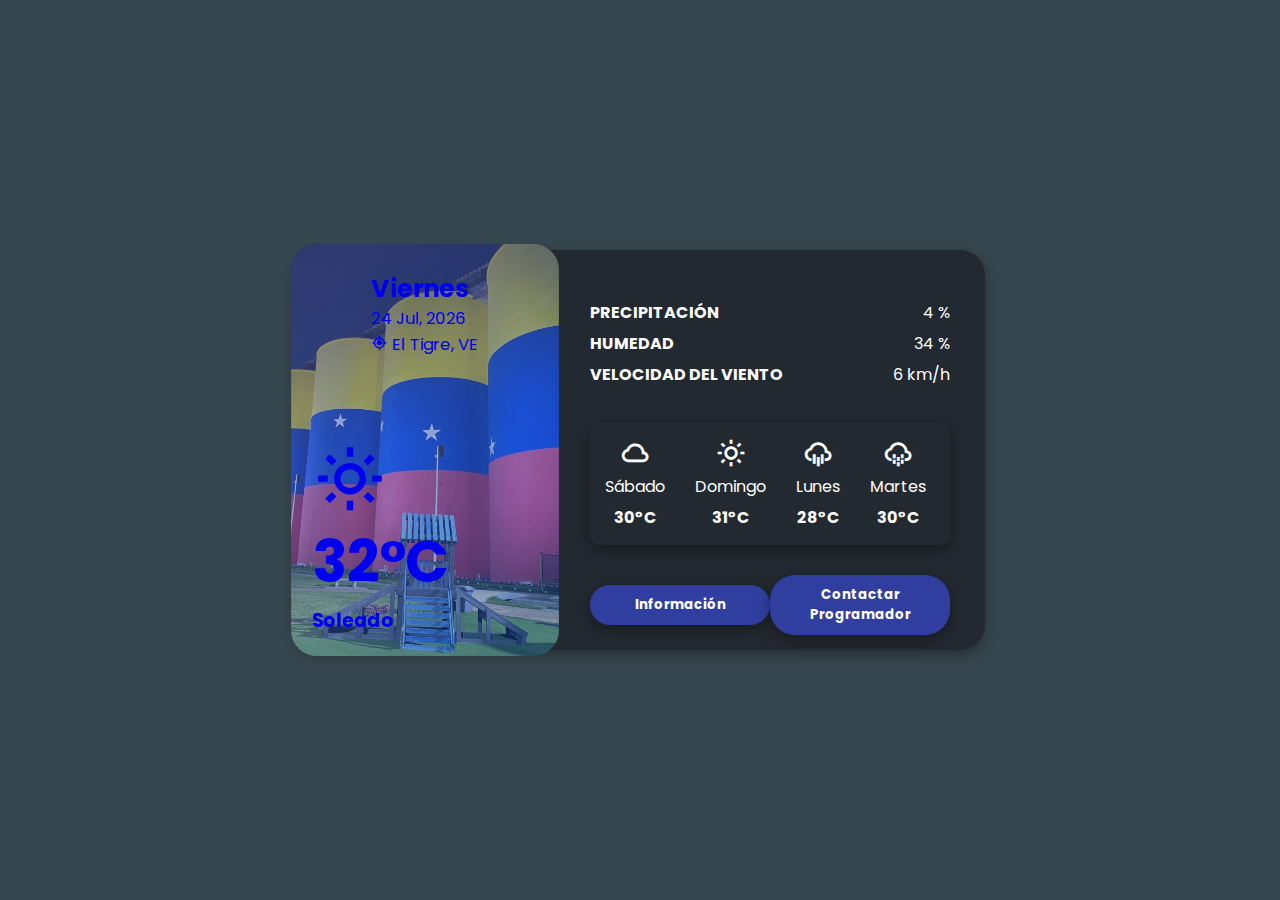
<file: index.html>
<!DOCTYPE html>
<html lang="en">

<head>
    <meta charset="UTF-8">
    <meta name="viewport" content="width=device-width, initial-scale=1.0">
    <link href='https://unpkg.com/boxicons@2.1.4/css/boxicons.min.css' rel='stylesheet'>
    <link rel="stylesheet" href="style.css">
    <title>Aplicacion del tiempo</title>
</head>

<body>
    <audio autoplay muted id="myAudio">
        <source src="cancion.mp3" type="audio/mpeg">
    </audio>

    <div class="container">
        <a target="_blank" href="https://www.google.com/maps/place/El+Tigre+6050,+Anzo%C3%A1tegui/data=!4m2!3m1!1s0x8dcd817e1043b5b7:0x5c5f23ae4dc752d9?sa=X&ved=2ahUKEwiLkYmH-ZmEAxW4bDABHa8JD5AQ8gF6BAgPEAA">
            <div class="left-info">
                <div class="pic-gradient"></div>
                <div class="today-info">
                    <h2 id="diaSemana">Viernes</h2>
                    <span id="fechaActual">07 Feb 2024</span>
                    <div>
                        <i class='bx bx-current-location'></i>
                        <span>El Tigre, VE</span>
                    </div>
                </div>
                <div class="today-weather">
                    <i class='bx bx-sun'></i>
                    <h1 class="weather-temp">
                        32°C
                    </h1>
                    <h3>Soleado</h3>
                </div>
            </div>
        </a>

        <div class="right-info">
            <div class="day-info">
                <div>
                    <span class="title">PRECIPITACIÓN</span>
                    <span class="value">4 %</span>
                </div>
                <div>
                    <span class="title">HUMEDAD</span>
                    <span class="value">34 %</span>
                </div>
                <div>
                    <span class="title">VELOCIDAD DEL VIENTO</span>
                    <span class="value">6 km/h</span>
                </div>
            </div>

            <ul class="days-list">
                <li>
                    <i class='bx bx-cloud'></i>
                    <span id="dia1">Sab</span>
                    <span class="day-temp">30°C</span>
                </li>
                <li>
                    <i class='bx bx-sun'></i>
                    <span id="dia2">Dom</span>
                    <span class="day-temp">31°C</span>
                </li>
                <li>
                    <i class='bx bx-cloud-rain'></i>
                    <span id="dia3">Lun</span>
                    <span class="day-temp">28°C</span>
                </li>
                <li>
                    <i class='bx bx-cloud-drizzle'></i>
                    <span id="dia4">Mar</span>
                    <span class="day-temp">30°C</span>
                </li>
            </ul>

            <div class="btn-container">
                <a href="https://www.youtube.com/watch?v=wun_K6Lo-t4&autoplay=1" target="_blank">
                    <button class="loc-button">Información</button>
                </a>
                <a target="_blank" href="contacto.html">
                    <button class="loc-button">Contactar Programador</button>
                </a>
            </div>

        </div>

    </div>

</body>
<script>

    let fecha = new Date();
    let nombresMeses = ['Ene', 'Feb', 'Mar', 'Abr', 'May', 'Jun', 'Jul', 'Ago', 'Sep', 'Oct', 'Nov', 'Dic'];
    let nombresDias = ['Domingo', 'Lunes', 'Martes', 'Miércoles', 'Jueves', 'Viernes', 'Sábado'];

    // Obtener el día, el mes y el año
    let dia = fecha.getDate();
    let mes = nombresMeses[fecha.getMonth()]; // Los meses en JavaScript empiezan desde 0
    let año = fecha.getFullYear();

    // Obtener el día de la semana
    let diaSemana = fecha.getDay();

    // Agregar cero al dia si es menor que 10
    if (dia < 10) dia = '0' + dia;

    // Concatenar las fechas
    let fechaFormateada = dia + ' ' + mes + ', ' + año;

    // Mostrar la fecha en el span
    document.getElementById('fechaActual').textContent = fechaFormateada;

    // Mostrar el día en el h2
    document.getElementById('diaSemana').textContent = nombresDias[diaSemana];

    // Mostrar los dias en los span "Dia"
    for (let i = 1; i <= 4; i++) {
        let diaSiguiente = (diaSemana + i) % 7; // Usar el operador módulo para "dar la vuelta" a la semana
        document.getElementById('dia' + i).textContent = nombresDias[diaSiguiente];
    }

    // Obtener el elemento de audio
    let audio = document.getElementById('myAudio');

    // Desactivar el silencio después de que la página se haya cargado
    window.addEventListener('load', function() {
        // Preguntar al usuario si desea reproducir el audio
        let respuesta = confirm('¿Deseas reproducir el audio?');

        // Si el usuario acepta, desactivar el silencio y ajustar el volumen
        if (respuesta) {
            audio.muted = false;
            audio.volume = 0.02;
        }
    });

</script>

</html>
</file>
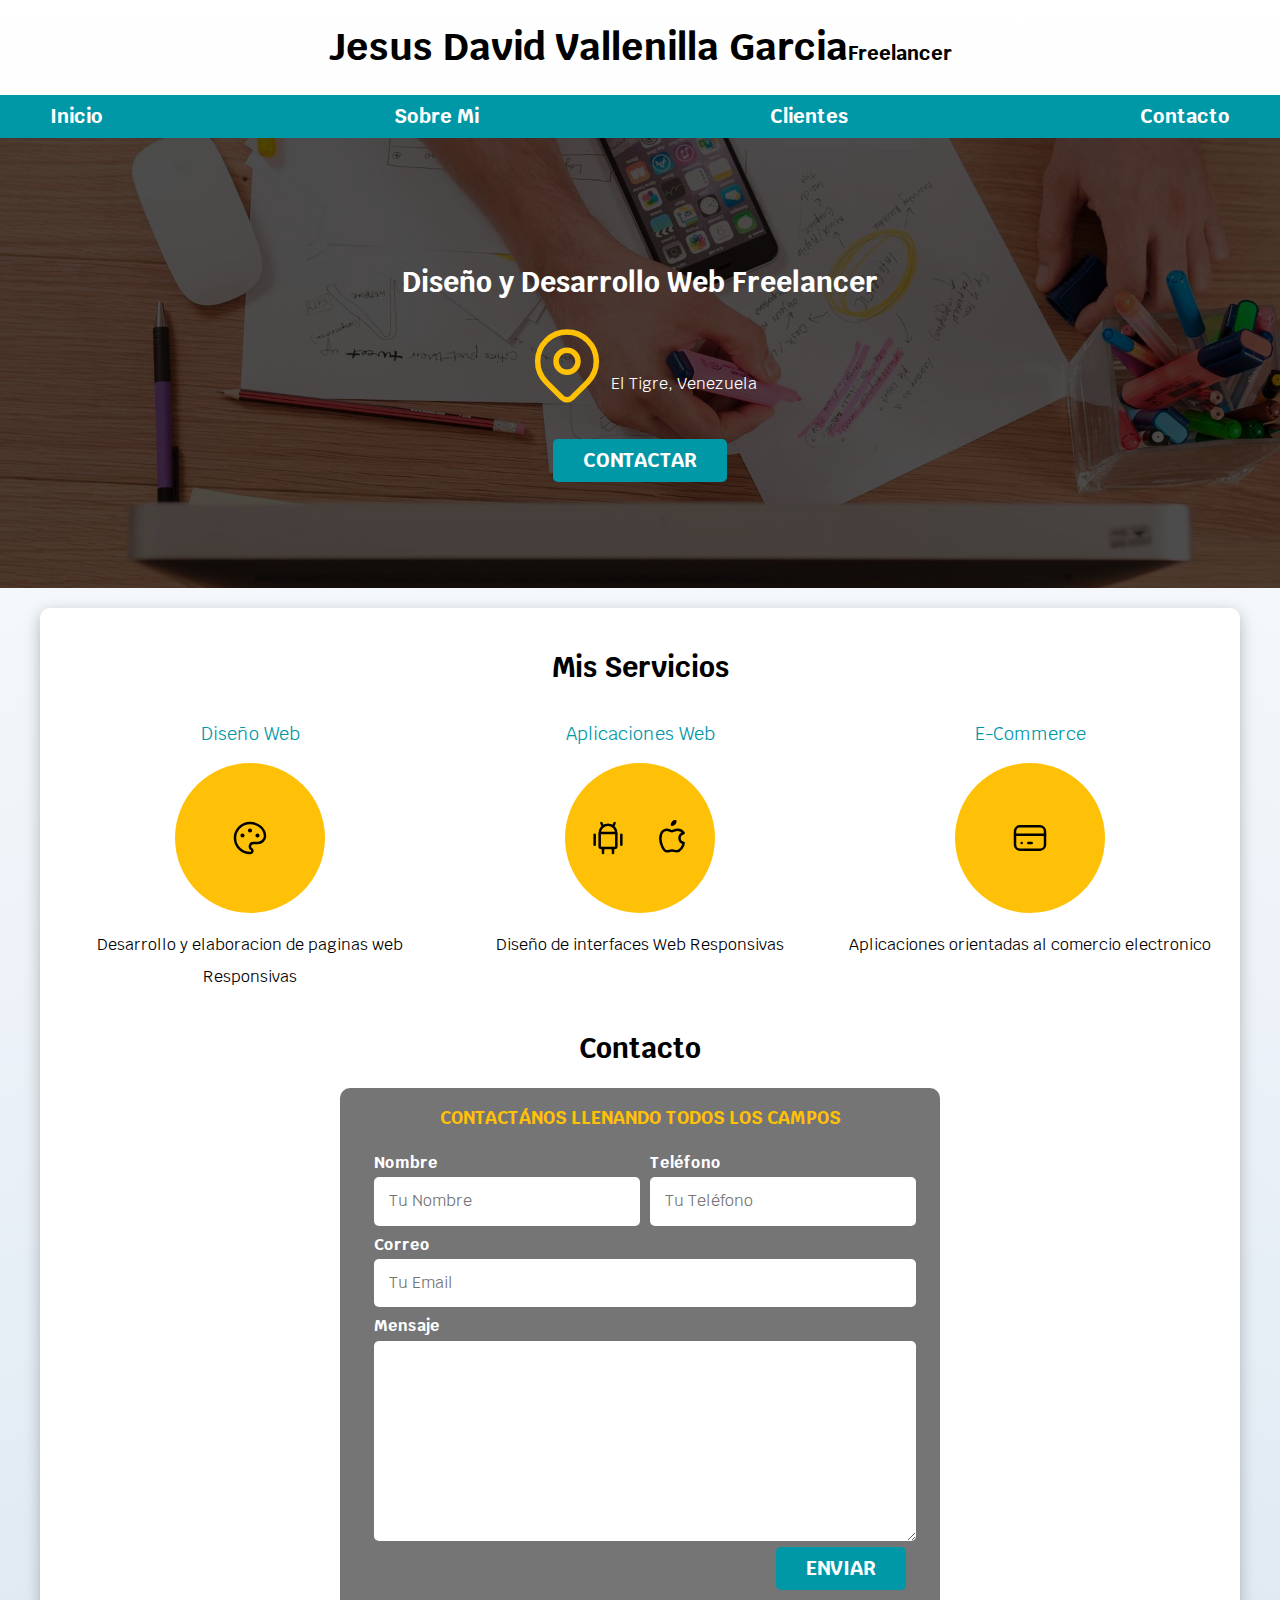
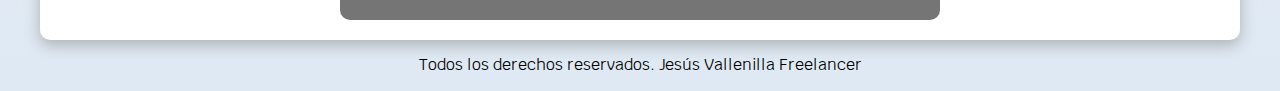
<file: contacto.html>
<!DOCTYPE html>
<html lang="en">
<head>
    <meta charset="UTF-8">
    <meta name="viewport" content="width=device-width, initial-scale=1.0">
    <title>Diseñador Freelancer</title>
    <link rel="preload" href="normalize.css" as="style">
    <link rel="stylesheet" href="normalize.css">
    <link href="https://fonts.googleapis.com/css2?family=Krub:wght@400;700&display=swap" rel="stylesheet">
    <link rel="preload" href="styles2.css" as="style">
    <link href="styles2.css" rel="stylesheet">
</head>
<body>
    <header>
        <h1 class="titulo">Jesus David Vallenilla Garcia<span>Freelancer</span></h1>
    </header>

    <div class="nav-bg">
        <nav class="navegacion-principal contenedor">
            <a href="#">Inicio</a>
            <a href="#">Sobre Mi</a>
            <a href="#">Clientes</a>
            <a href="#">Contacto</a>
        </nav>
    </div>
    
    <section class="hero">
        <div class="contenido-hero">
            <h2>Diseño y Desarrollo Web <span> Freelancer</span></h2> 
            <div class="ubicacion">
                <svg xmlns="http://www.w3.org/2000/svg" class="icon icon-tabler icon-tabler-map-pin" width="88" height="88" viewBox="0 0 24 24" stroke-width="1.5" stroke="#FFC107" fill="none" stroke-linecap="round" stroke-linejoin="round">
                    <path stroke="none" d="M0 0h24v24H0z"/>
                    <circle cx="12" cy="11" r="3" />
                    <path d="M17.657 16.657L13.414 20.9a1.998 1.998 0 0 1 -2.827 0l-4.244-4.243a8 8 0 1 1 11.314 0z" />
                </svg>
                <p>El Tigre, Venezuela</p>
            </div>
            <a target="_blank" class="boton" href="https://www.instagram.com/davidvalle09/" >Contactar</a>
        </div> <!-- .contenido-hero --> 
    </section>
    
    <main class="contenedor sombra">
        <h2>Mis Servicios</h2>

        <div class="servicios">
            <section class="servicio">
                <h3>Diseño Web</h3>
                <div class="iconos">
                    <svg xmlns="http://www.w3.org/2000/svg" class="icon icon-tabler icon-tabler-palette" width="40" height="40" viewBox="0 0 24 24" stroke-width="1.5" stroke="#000000" fill="none" stroke-linecap="round" stroke-linejoin="round">
                        <path stroke="none" d="M0 0h24v24H0z"/>
                        <path d="M12 21a9 9 0 1 1 0 -18a9 8 0 0 1 9 8a4.5 4 0 0 1 -4.5 4h-2.5a2 2 0 0 0 -1 3.75a1.3 1.3 0 0 1 -1 2.25" />
                        <circle cx="7.5" cy="10.5" r=".5" fill="currentColor" />
                        <circle cx="12" cy="7.5" r=".5" fill="currentColor" />
                        <circle cx="16.5" cy="10.5" r=".5" fill="currentColor" />
                    </svg>
                </div>
                <p>Desarrollo y elaboracion de paginas web Responsivas</p>
            </section>
        
            <section class="servicio">
                <h3>Aplicaciones Web</h3>
                <div class="iconos">
                    <svg xmlns="http://www.w3.org/2000/svg" class="icon icon-tabler icon-tabler-brand-android" width="40" height="40" viewBox="0 0 24 24" stroke-width="1.5" stroke="#000000" fill="none" stroke-linecap="round" stroke-linejoin="round">
                        <path stroke="none" d="M0 0h24v24H0z"/>
                        <line x1="4" y1="10" x2="4" y2="16" />
                        <line x1="20" y1="10" x2="20" y2="16" />
                        <path d="M7 9h10v8a1 1 0 0 1 -1 1h-8a1 1 0 0 1 -1 -1v-8a5 5 0 0 1 10 0" />
                        <line x1="8" y1="3" x2="9" y2="5" />
                        <line x1="16" y1="3" x2="15" y2="5" />
                        <line x1="9" y1="18" x2="9" y2="21" />
                        <line x1="15" y1="18" x2="15" y2="21" />
                    </svg>

                    <svg xmlns="http://www.w3.org/2000/svg" class="icon icon-tabler icon-tabler-brand-apple" width="40" height="40" viewBox="0 0 24 24" stroke-width="1.5" stroke="#000000" fill="none" stroke-linecap="round" stroke-linejoin="round">
                        <path stroke="none" d="M0 0h24v24H0z"/>
                        <path d="M9 7c-3 0-4 3-4 5.5 0 3 2 7.5 4 7.5 1.088-.046 1.679-.5 3-.5 1.312 0 1.5.5 3 .5s4-3 4-5c-.028-.01-2.472-.403-2.5-3-.019-2.17 2.416-2.954 2.5-3-1.023-1.492-2.951-1.963-3.5-2-1.433-.111-2.83 1-3.5 1-.68 0-1.9-1-3-1z" />
                        <path d="M12 4a2 2 0 0 0 2 -2a2 2 0 0 0 -2 2" />
                    </svg>
                </div>
                <p>Diseño de interfaces Web Responsivas</p>
            </section>

            <section class="servicio">
                <h3>E-Commerce</h3>
                <div class="iconos">
                    <svg xmlns="http://www.w3.org/2000/svg" class="icon icon-tabler icon-tabler-credit-card" width="40" height="40" viewBox="0 0 24 24" stroke-width="1.5" stroke="#000000" fill="none" stroke-linecap="round" stroke-linejoin="round">
                        <path stroke="none" d="M0 0h24v24H0z"/>
                        <rect x="3" y="5" width="18" height="14" rx="3" />
                        <line x1="3" y1="10" x2="21" y2="10" />
                        <line x1="7" y1="15" x2="7.01" y2="15" />
                        <line x1="11" y1="15" x2="13" y2="15" />
                    </svg>
                </div>
                <p> Aplicaciones orientadas al comercio electronico </p>
            </section>
        </div> <!--.servicios-->
    
        <section>
            <h2>Contacto</h2>

            <form class="formulario">
                <fieldset>
                    <legend>Contactános llenando todos los campos</legend>

                    <div class="contenedor-campos">
                        <div class="campo">
                            <label>Nombre</label>
                            <input class="input-text" type="text" placeholder="Tu Nombre">
                        </div>

                        <div class="campo">
                            <label>Teléfono</label>
                            <input class="input-text" type="tel" placeholder="Tu Teléfono">
                        </div>

                        <div class="campo">
                            <label>Correo</label>
                            <input class="input-text" type="email" placeholder="Tu Email">
                        </div>
                
                        <div class="campo">
                            <label>Mensaje</label>
                            <textarea class="input-text"></textarea>
                        </div>
                    </div> <!-- .contenedor-campos -->

                    <div class="alinear-derecha flex">
                        <input class="boton w-sm-100" type="submit" value="Enviar">
                    </div>
                </fieldset>
            </form>
        </section>

    </main>
    
    <footer class="footer">
        <p>Todos los derechos reservados. Jesús Vallenilla Freelancer</p>
    </footer>



</body>
</html>
</file>
<file: style.css>
@import url('https://fonts.googleapis.com/css2?family=Poppins:wght@300;400;500;600;700;800&display=swap');

*{
    margin: 0;
    padding: 0;
    box-sizing: border-box;
    font-family: 'Poppins', sans-serif;
}

body{
    background-color: #37474f;
    height: 100vh;
    display: flex;
    align-items: center;
    justify-content: center;
}

.container{
    height: 400px;
    background-color: #232931;
    color: #fff;
    border-radius: 25px;
    box-shadow: 0 5px 15px rgba(0, 0, 0, 0.35);
}

.left-info{
    width: 260px;
    height: 100%;
    float: left;
    display: flex;
    border-radius: 25px;
    justify-content: center;
    background: url("2.jpg");
    background-position: center;
    background-size: cover;
    transform: scale(1.03) perspective(200px);
    cursor: pointer;
    box-shadow: 0 0 20px -10px rrgba(0, 0, 0, 0.2);
    transition: all 0.3s ease;
}

.left-info:hover{
    transform: scale(1.1) perspective(2500px) rotateY(5deg);
}

.pic-gradient{
    position: absolute;
    width: 100%;
    height: 100%;
    top: 0;
    left: 0;
    background: linear-gradient(135deg, #5c6bc0 10%, #0d47a1 100%);
    border-radius: 25px;
    opacity: 0.5;
}

.today-info{
    position: absolute;
    display: flex;
    flex-direction: column;
    margin-top: 25px;
}

.today-weather{
    position: absolute;
    display: flex;
    flex-direction: column;
    align-items: flex-start;
    bottom: 20px;
    left: 20px;
}

.today-weather .bx{
    font-size: 4.6rem;
}

.weather-temp{
    font-weight: 700;
    font-size: 3.5rem;
}

.right-info{
    float: right;
    position: relative;
    height: 100%;
    padding-top: 25px;
}

.day-info{
    padding: 25px 35px;
    display: flex;
    flex-direction: column;
}

.day-info div:not(:last-child){
    margin-bottom: 6px;
}

.day-info div .title{
    font-weight: 700;
}

.day-info div .value{
    float: right;
}

.days-list{
    display: flex;
    list-style: none;
    margin: 10px 35px;
    box-shadow: 0 5px 15px rgba(0, 0, 0, 0.35);
    border-radius: 10px;
}

.days-list li{
    padding: 15px;
    cursor: pointer;
    display: flex;
    flex-direction: column;
    justify-content: space-between;
    align-items: center;
    border-radius: 10px;
    transition: all 0.3s ease;
}

.days-list li .bx{
    margin-bottom: 5px;
    font-size: 2rem;
}

.days-list li:hover{
    transform: scale(1.1);
    background: #fff;
    color: #222831;
    box-shadow: 0 5px 15px rgba(0, 0, 0, 0.35);
}

.days-list li .day-temp{
    margin-top: 6px;
    font-weight: 700;
}

.btn-container{
    padding: 25px 35px;
    display: flex;
    justify-content: space-around;
}

.btn-container a {
    width: 180px; 
    height: 50px; 
    display: flex;
    align-items: center;
    justify-content: center;
    text-decoration: none;
}


.loc-button{
    outline: none;
    width: 100%;
    border: none;
    font-weight: 700;
    border-radius: 25px;
    padding: 10px;
    background: #303f9f;
    color: #fff;
    cursor: pointer;
    box-shadow: 0 5px 15px rgba(0, 0, 0, 0.35);
    transition: all 0.3s ease;
}

.loc-button:hover{
    background: #1a237e;
}

a:visited{
    color: #fff;
}
</file>
<file: styles2.css>
:root {
    --blanco: #ffffff;
    --oscuro: #212121;
    --primario: #FFC107;
    --secundario: #0097A7;
    --gris: #757575;
    --grisClaro: #DFE9F3;
}
/*  Globales **/
html {
    font-size: 62.5%;
    box-sizing: border-box; /* Hack para Box Model **/
    scroll-snap-type: y mandatory;
}
/** Scroll Snap**/
.servicios,
.navegacion-principal,
.formulario {
    scroll-snap-align: center;
    scroll-snap-stop: always;
}

*, *:before, *:after {
    box-sizing: inherit;
}
body {
    font-size: 16px; /* 1rem = 10px */
    font-family: 'Krub', sans-serif;
    background-image: linear-gradient(to top, var(--grisClaro) 0%, var(--blanco) 100% );
}
.contenedor {
    max-width: 120rem;
    margin: 0 auto;
}
.boton {
    background-color: var(--secundario);
    color: var(--blanco);
    padding: 1rem 3rem;
    margin-top: 3rem;
    font-size: 2rem;
    text-decoration: none;
    text-transform: uppercase;
    font-weight: bold;
    border-radius: .5rem;
    width: 90%;
    text-align: center;
    border: none;
}
@media (min-width: 768px) {
    .boton {
        width: auto;
    }
}
.boton:hover {
    cursor: pointer;
}

.sombra {
    box-shadow: 0px 5px 15px 0px rgba(112,112,112,0.48);
    background-color: var(--blanco);
    padding: 2rem;
    border-radius: 1rem;
}

/* Tipografia */
h1 {
    font-size: 3.8rem;
}
h2 {
    font-size: 2.8rem;
}
h3 {
    font-size: 1.8rem;
}
h1,h2,h3 {
    text-align: center;
}


/* Titulos */
.titulo span {
    font-size: 2rem;
}

/** Utilidades **/
.w-sm-100 {
    width: 100%;
}
@media (min-width: 768px) {
    .w-sm-100 {
        width: auto;
    }
}
.flex {
    display: flex;
}
.alinear-derecha {
    justify-content: flex-end;
}

/* Navegacion Principal */
.nav-bg {
    background-color: var(--secundario);
}
.navegacion-principal {
    display: flex;
    flex-direction: column;
}
@media (min-width: 768px) {
    .navegacion-principal {
        flex-direction: row;
        justify-content: space-between;
    }
}

.navegacion-principal a {
    display: block;
    text-align: center;
    color: var(--blanco);
    text-decoration: none;
    font-size: 2rem;
    font-weight: 700;
    padding: 1rem;
}
.navegacion-principal a:hover {
    background-color: var(--primario);
    color: var(--oscuro);
}

/* Hero */
.hero {
    background-image: url(hero.jpg);
    background-repeat: no-repeat;
    background-size: cover;
    height: 450px;
    position: relative;
    margin-bottom: 2rem;
}
.contenido-hero {
    position: absolute;
    background-color: rgba( 0,0,0, .7 ); /** Anterior **/
    background-color: rgb( 0 0 0 / 70% );
    width: 100%;
    height: 100%;

    display: flex;
    flex-direction: column;
    align-items: center;
    justify-content: center;

}
.contenido-hero h2, 
.contenido-hero p {
    color: var(--blanco);
}
.contenido-hero .ubicacion {
    display: flex;
    align-items: flex-end;
}



/** Servicios **/
@media (min-width: 768px) {
    .servicios {
        display: grid;
        grid-template-columns: repeat(3, 1fr);
        column-gap: 1rem;
    }
}

.servicio {
    display: flex;
    flex-direction: column;
    align-items: center;
}
.servicio h3 {
    color: var(--secundario);
    font-weight: normal;
}
.servicio p {
    line-height: 2;
    text-align: center;
}
.servicio .iconos {
    height: 15rem;
    width: 15rem;
    background-color: var(--primario);
    border-radius: 50%;
    display: flex;
    justify-content: space-evenly;
    align-items: center;
}

/** Contacto **/
.formulario {
    background-color: var(--gris);
    width: min( 60rem, 100% ); /** Utilizar el valor más pequeño **/
    margin: 0 auto;
    padding: 2rem;
    border-radius: 1rem;
}

.formulario fieldset {
    border: none;
}
.formulario legend {
    text-align: center;
    font-size: 1.8rem;
    text-transform: uppercase;
    font-weight: 700;
    margin-bottom: 2rem;
    color: var(--primario);
}

@media (min-width: 768px) {
    .contenedor-campos {
        display: grid;
        grid-template-columns: 50% 50%;
        grid-template-rows: auto auto 20rem ;
        column-gap: 1rem;
    }

    .campo:nth-child(3),
    .campo:nth-child(4) {
        grid-column: 1 / 3;
    }
}
.campo {
    margin-bottom: 1rem;
}
.campo label {
    color: var(--blanco);
    font-weight: bold;
    margin-bottom: .5rem;
    display: block;
}
.campo textarea {
    height: 20rem;
}

.input-text {
    width: 100%;
    border: none;
    padding: 1.5rem;
    border-radius: .5rem;
}

/** Footer **/
.footer {
    text-align: center;
}
</file>
